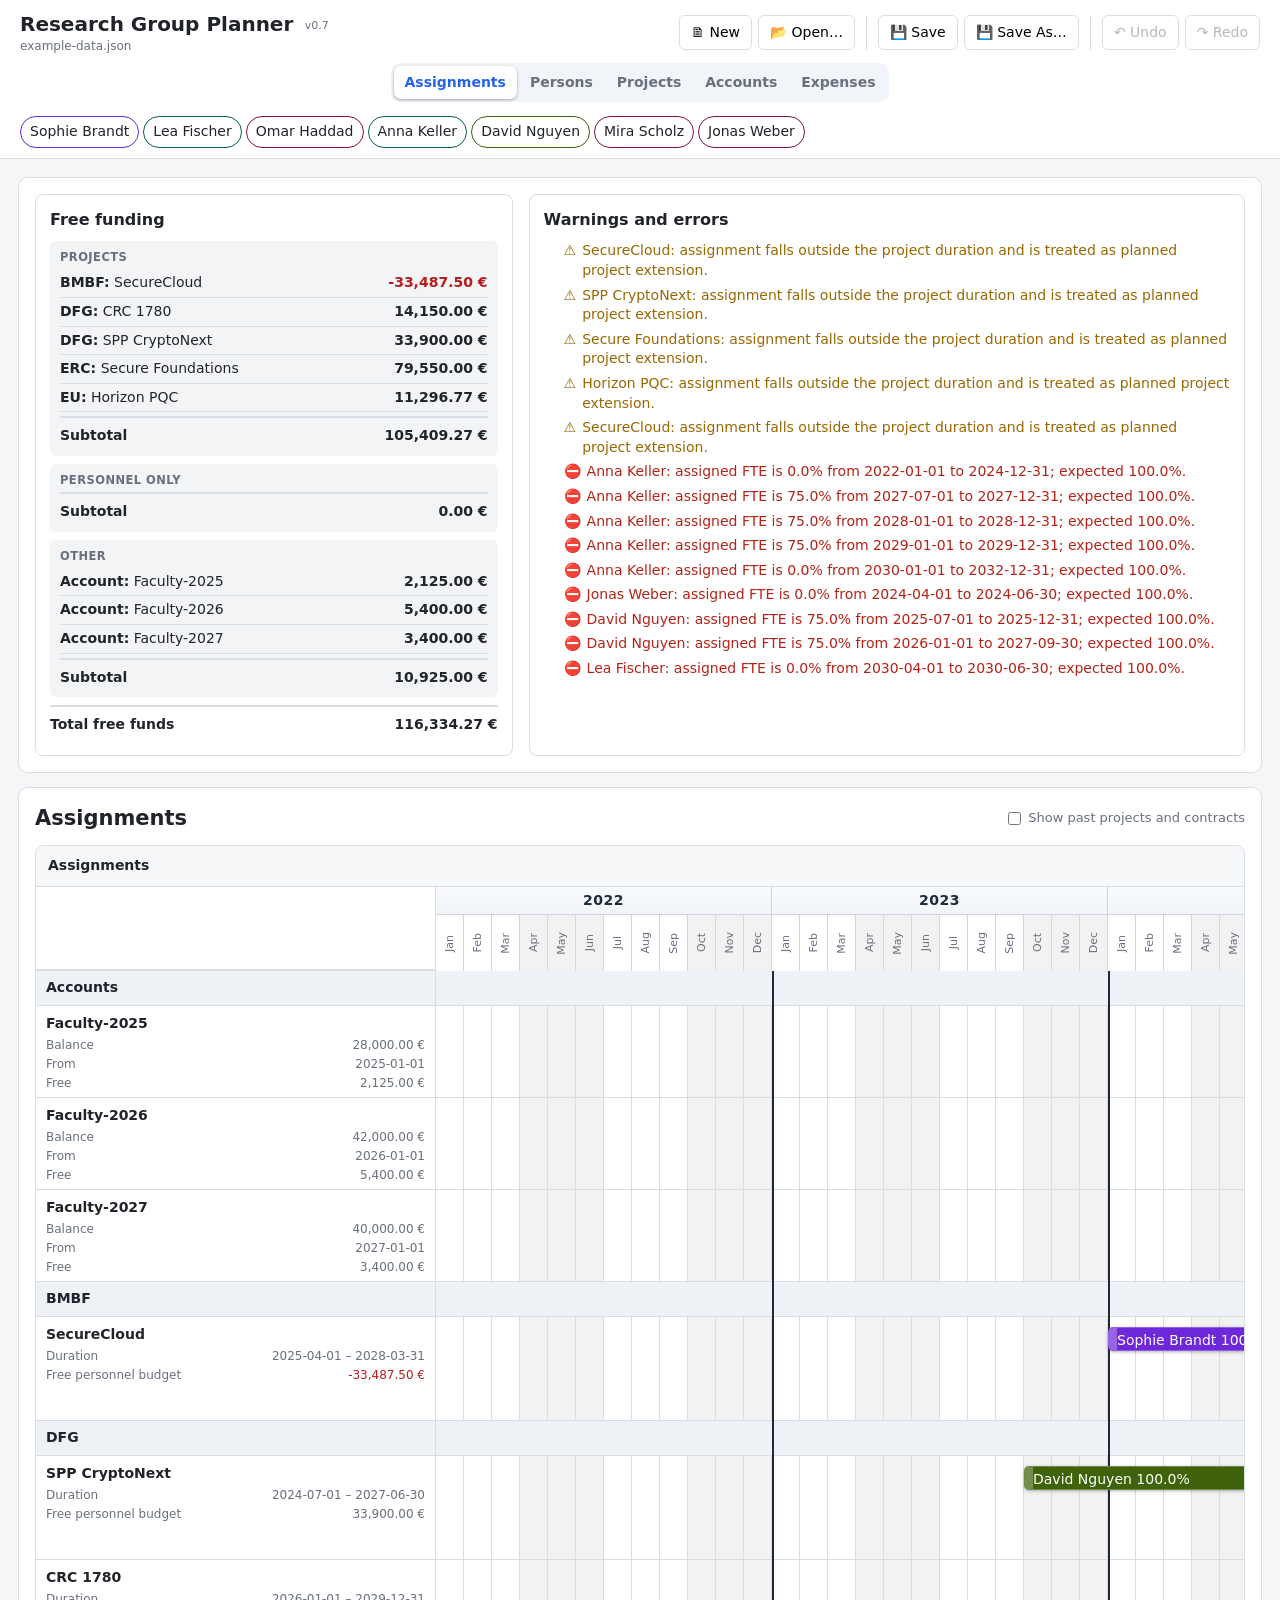
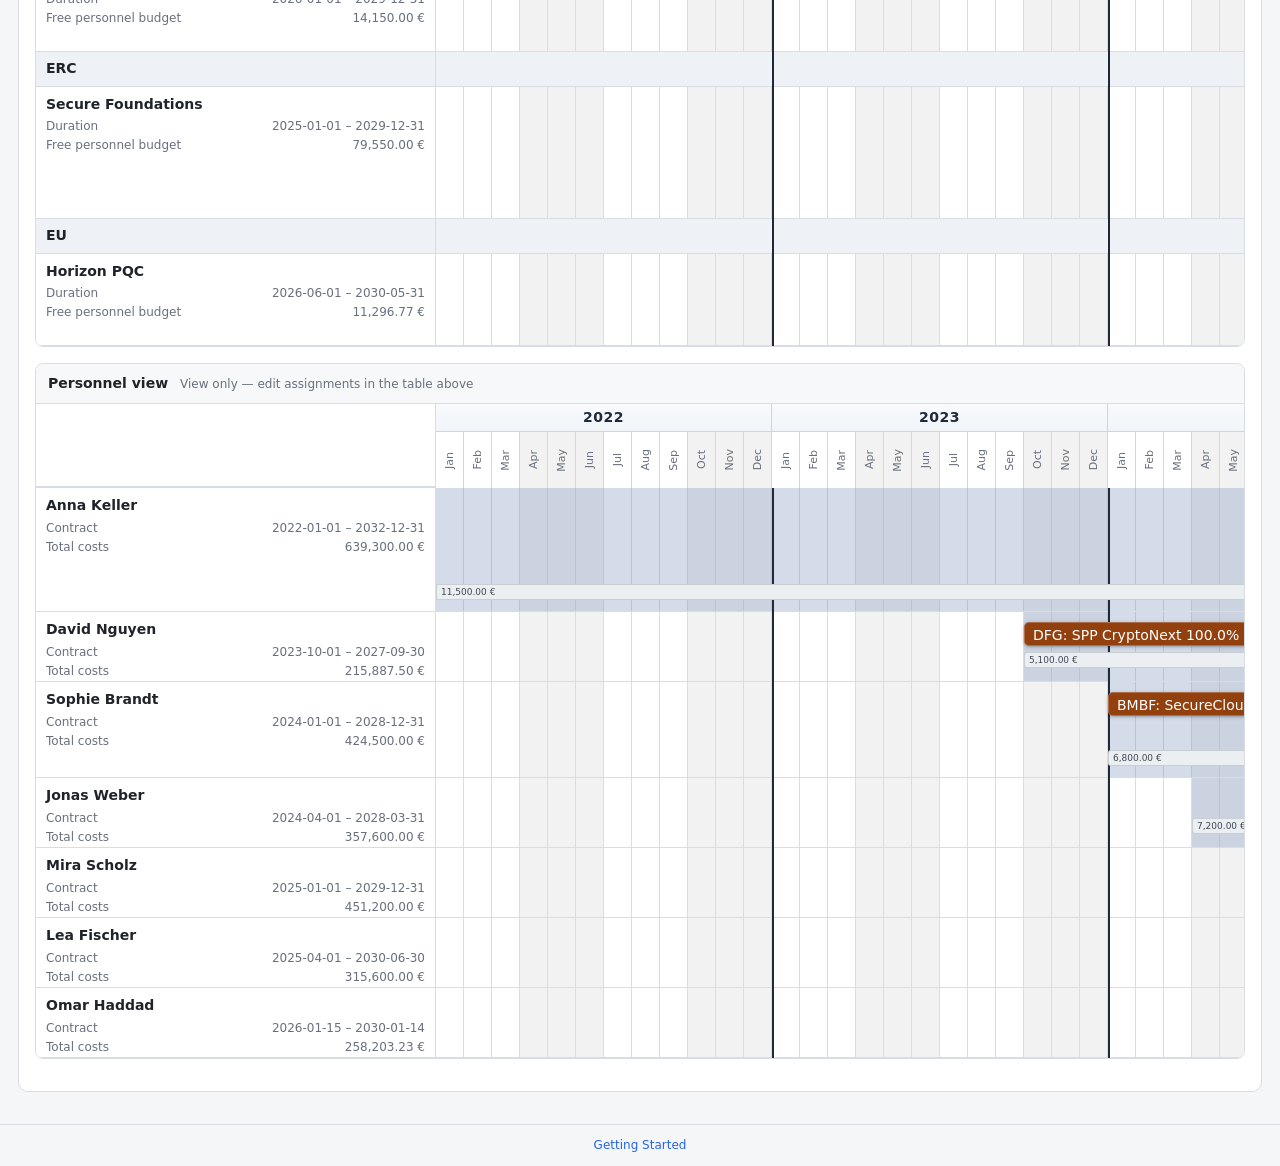
<file: index.html>
<!doctype html>
<html lang="en">
<head>
  <meta charset="utf-8">
  <meta name="viewport" content="width=device-width, initial-scale=1">
  <title>Research Group Planner</title>
  <link rel="stylesheet" href="style.css?v=0.7">
</head>
<body>
  <header class="topbar">
    <div class="header-brand">
      <h1>Research Group Planner <span class="version">v0.7</span></h1>
      <div id="fileStatus" class="muted">Unsaved project</div>
    </div>

    <nav class="header-tabs" aria-label="Views">
      <button data-tab="timeline" class="active">Assignments</button>
      <button data-tab="persons">Persons</button>
      <button data-tab="projects">Projects</button>
      <button data-tab="accounts">Accounts</button>
      <button data-tab="expenses">Expenses</button>
      </nav>

    <button id="mobileMenuBtn" class="mobile-menu-btn" aria-label="File menu" aria-haspopup="true">⋯</button>
    <nav class="toolbar" aria-label="File actions" id="fileToolbar">
      <div class="toolbar-group">
        <button id="newBtn">🗎 New</button>
        <button id="openBtn">📂 Open…</button>
      </div>
      <div class="toolbar-divider"></div>
      <div class="toolbar-group">
        <button id="saveBtn">💾 Save</button>
        <button id="saveAsBtn">💾 Save As…</button>
      </div>
      <div class="toolbar-divider"></div>
      <div class="toolbar-group">
        <button id="undoBtn">↶ Undo</button>
        <button id="redoBtn">↷ Redo</button>
      </div>
    </nav>

    <div id="person-palette" class="person-palette" hidden></div>
  </header>

  <main>
    <section id="dashboard" class="panel dashboard"></section>

    <section id="tab-persons" class="tab panel"></section>
    <section id="tab-projects" class="tab panel"></section>
    <section id="tab-accounts" class="tab panel"></section>
<section id="tab-expenses" class="tab panel"></section>
    <section id="tab-timeline" class="tab panel active"></section>
</main>

  <script src="app.js?v=0.7"></script>
  <footer class="site-footer">
    <a href="GETTING_STARTED.html" target="_blank" rel="noopener">Getting Started</a>
  </footer>
</body>
</html>
</file>
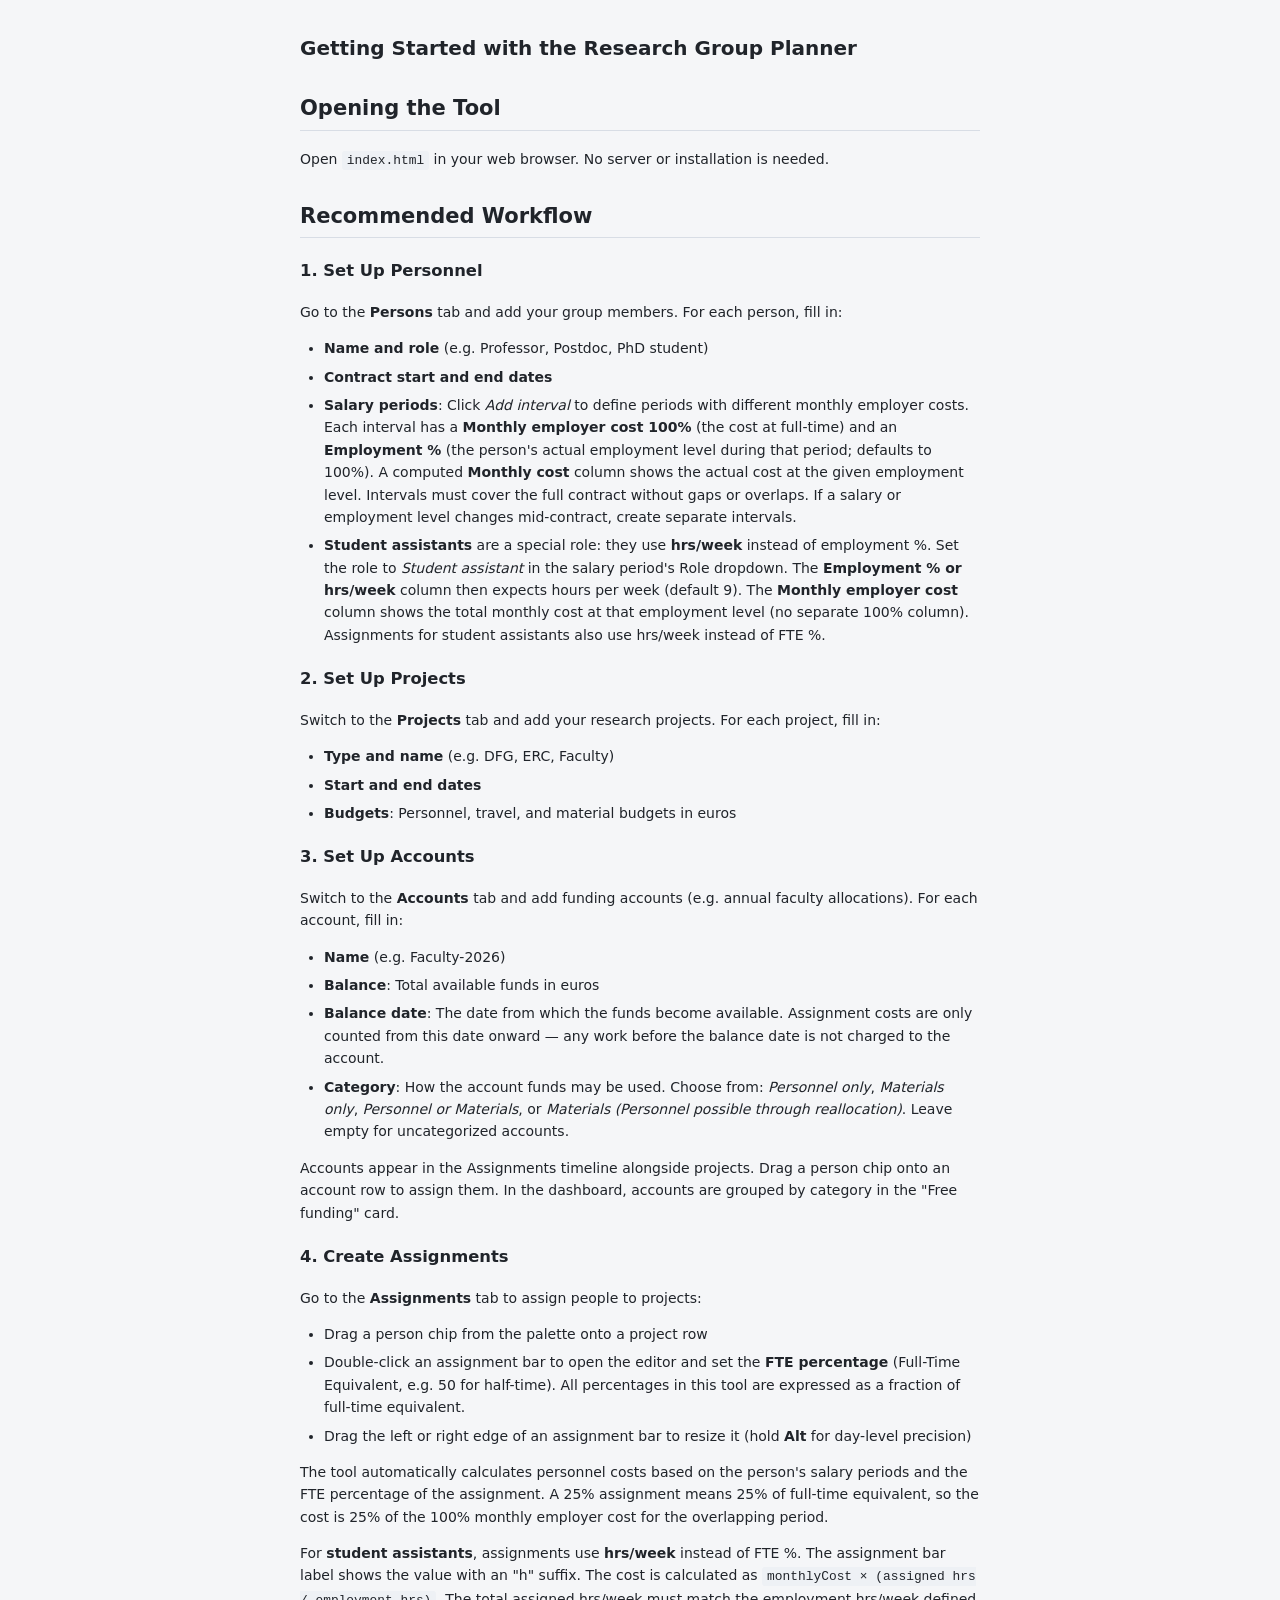
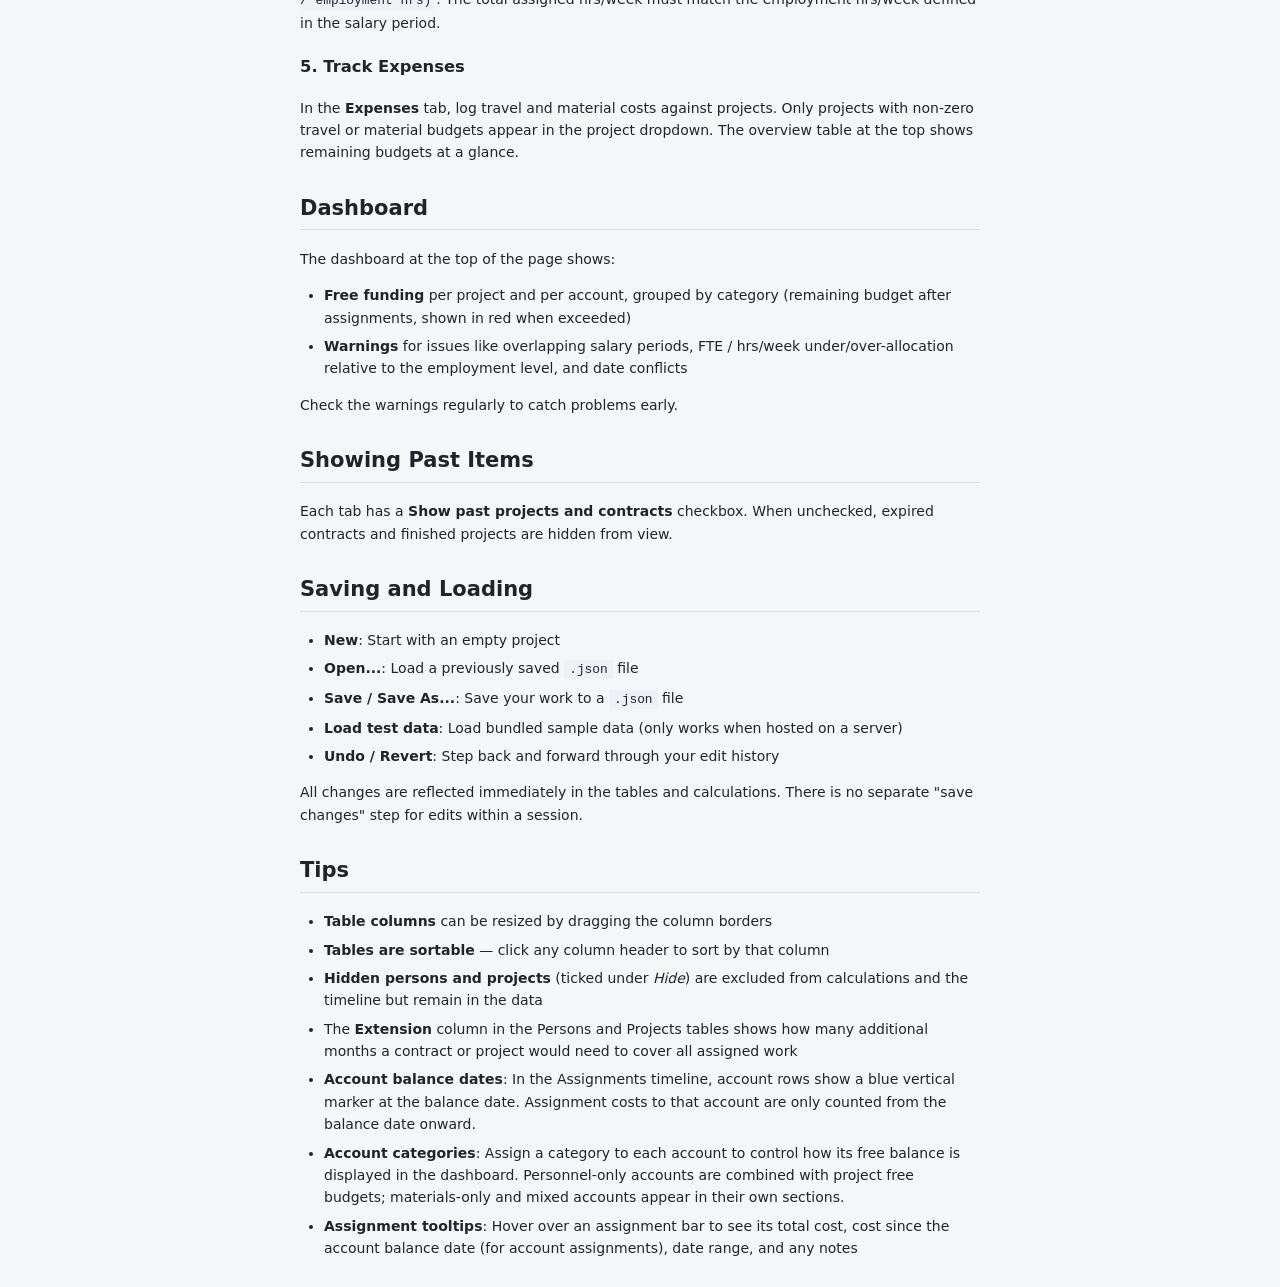
<file: GETTING_STARTED.html>
<!doctype html>
<html lang="en">
<head>
  <meta charset="utf-8">
  <meta name="viewport" content="width=device-width, initial-scale=1">
  <title>Getting Started – Research Group Planner</title>
  <link rel="stylesheet" href="style.css?v=0.1">
  <style>
    .manual { max-width: 720px; margin: 32px auto; padding: 0 20px; line-height: 1.6; }
    .manual h1 { margin-top: 0; }
    .manual h2 { margin-top: 28px; border-bottom: 1px solid var(--line); padding-bottom: 4px; }
    .manual h3 { margin-top: 20px; }
    .manual ul { padding-left: 24px; }
    .manual li { margin-bottom: 6px; }
    .manual code { background: #eef1f5; padding: 2px 5px; border-radius: 3px; font-size: 92%; }

  </style>
</head>
<body>
  <div class="manual">
    <h1>Getting Started with the Research Group Planner</h1>

    <h2>Opening the Tool</h2>
    <p>Open <code>index.html</code> in your web browser. No server or installation is needed.</p>

    <h2>Recommended Workflow</h2>

    <h3>1. Set Up Personnel</h3>
    <p>Go to the <strong>Persons</strong> tab and add your group members. For each person, fill in:</p>
    <ul>
      <li><strong>Name and role</strong> (e.g. Professor, Postdoc, PhD student)</li>
      <li><strong>Contract start and end dates</strong></li>
      <li><strong>Salary periods</strong>: Click <em>Add interval</em> to define periods with different monthly employer costs. Each interval has a <strong>Monthly employer cost 100%</strong> (the cost at full-time) and an <strong>Employment %</strong> (the person's actual employment level during that period; defaults to 100%). A computed <strong>Monthly cost</strong> column shows the actual cost at the given employment level. Intervals must cover the full contract without gaps or overlaps. If a salary or employment level changes mid-contract, create separate intervals.</li>
      <li><strong>Student assistants</strong> are a special role: they use <strong>hrs/week</strong> instead of employment %. Set the role to <em>Student assistant</em> in the salary period's Role dropdown. The <strong>Employment % or hrs/week</strong> column then expects hours per week (default 9). The <strong>Monthly employer cost</strong> column shows the total monthly cost at that employment level (no separate 100% column). Assignments for student assistants also use hrs/week instead of FTE %.</li>
    </ul>

    <h3>2. Set Up Projects</h3>
    <p>Switch to the <strong>Projects</strong> tab and add your research projects. For each project, fill in:</p>
    <ul>
      <li><strong>Type and name</strong> (e.g. DFG, ERC, Faculty)</li>
      <li><strong>Start and end dates</strong></li>
      <li><strong>Budgets</strong>: Personnel, travel, and material budgets in euros</li>
    </ul>

    <h3>3. Set Up Accounts</h3>
    <p>Switch to the <strong>Accounts</strong> tab and add funding accounts (e.g. annual faculty allocations). For each account, fill in:</p>
    <ul>
      <li><strong>Name</strong> (e.g. Faculty-2026)</li>
      <li><strong>Balance</strong>: Total available funds in euros</li>
      <li><strong>Balance date</strong>: The date from which the funds become available. Assignment costs are only counted from this date onward — any work before the balance date is not charged to the account.</li>
      <li><strong>Category</strong>: How the account funds may be used. Choose from: <em>Personnel only</em>, <em>Materials only</em>, <em>Personnel or Materials</em>, or <em>Materials (Personnel possible through reallocation)</em>. Leave empty for uncategorized accounts.</li>
    </ul>
    <p>Accounts appear in the Assignments timeline alongside projects. Drag a person chip onto an account row to assign them. In the dashboard, accounts are grouped by category in the "Free funding" card.</p>

    <h3>4. Create Assignments</h3>
    <p>Go to the <strong>Assignments</strong> tab to assign people to projects:</p>
    <ul>
      <li>Drag a person chip from the palette onto a project row</li>
      <li>Double-click an assignment bar to open the editor and set the <strong>FTE percentage</strong> (Full-Time Equivalent, e.g. 50 for half-time). All percentages in this tool are expressed as a fraction of full-time equivalent.</li>
      <li>Drag the left or right edge of an assignment bar to resize it (hold <strong>Alt</strong> for day-level precision)</li>
    </ul>
    <p>The tool automatically calculates personnel costs based on the person's salary periods and the FTE percentage of the assignment. A 25% assignment means 25% of full-time equivalent, so the cost is 25% of the 100% monthly employer cost for the overlapping period.</p>
    <p>For <strong>student assistants</strong>, assignments use <strong>hrs/week</strong> instead of FTE %. The assignment bar label shows the value with an "h" suffix. The cost is calculated as <code>monthlyCost × (assigned hrs / employment hrs)</code>. The total assigned hrs/week must match the employment hrs/week defined in the salary period.</p>

    <h3>5. Track Expenses</h3>
    <p>In the <strong>Expenses</strong> tab, log travel and material costs against projects. Only projects with non-zero travel or material budgets appear in the project dropdown. The overview table at the top shows remaining budgets at a glance.</p>

    <h2>Dashboard</h2>
    <p>The dashboard at the top of the page shows:</p>
    <ul>
      <li><strong>Free funding</strong> per project and per account, grouped by category (remaining budget after assignments, shown in red when exceeded)</li>
      <li><strong>Warnings</strong> for issues like overlapping salary periods, FTE / hrs/week under/over-allocation relative to the employment level, and date conflicts</li>
    </ul>
    <p>Check the warnings regularly to catch problems early.</p>

    <h2>Showing Past Items</h2>
    <p>Each tab has a <strong>Show past projects and contracts</strong> checkbox. When unchecked, expired contracts and finished projects are hidden from view.</p>

    <h2>Saving and Loading</h2>
    <ul>
      <li><strong>New</strong>: Start with an empty project</li>
      <li><strong>Open...</strong>: Load a previously saved <code>.json</code> file</li>
      <li><strong>Save / Save As...</strong>: Save your work to a <code>.json</code> file</li>
      <li><strong>Load test data</strong>: Load bundled sample data (only works when hosted on a server)</li>
      <li><strong>Undo / Revert</strong>: Step back and forward through your edit history</li>
    </ul>
    <p>All changes are reflected immediately in the tables and calculations. There is no separate "save changes" step for edits within a session.</p>

    <h2>Tips</h2>
    <ul>
      <li><strong>Table columns</strong> can be resized by dragging the column borders</li>
      <li><strong>Tables are sortable</strong> — click any column header to sort by that column</li>
      <li><strong>Hidden persons and projects</strong> (ticked under <em>Hide</em>) are excluded from calculations and the timeline but remain in the data</li>
      <li>The <strong>Extension</strong> column in the Persons and Projects tables shows how many additional months a contract or project would need to cover all assigned work</li>
      <li><strong>Account balance dates</strong>: In the Assignments timeline, account rows show a blue vertical marker at the balance date. Assignment costs to that account are only counted from the balance date onward.</li>
      <li><strong>Account categories</strong>: Assign a category to each account to control how its free balance is displayed in the dashboard. Personnel-only accounts are combined with project free budgets; materials-only and mixed accounts appear in their own sections.</li>
      <li><strong>Assignment tooltips</strong>: Hover over an assignment bar to see its total cost, cost since the account balance date (for account assignments), date range, and any notes</li>
    </ul>

  </div>
</body>
</html>
</file>
<file: style.css>
:root {
  --bg: #f5f6f8;
  --panel: #ffffff;
  --line: #d8dde5;
  --text: #20242a;
  --muted: #68707d;
  --accent: #2563eb;
  --danger: #b42318;
  --warning: #9a6700;
  --hover-bg: #f1f4f8;
  --row-hover: #edf2fb;
  --row-computed-hover: #e4ebf5;
  --input-bg: #fff;
  --input-hover-bg: #fafbfc;
  --input-hover-border: #d0d5dd;
  --input-focus-border: #5c8df6;
  --input-focus-ring: rgba(91, 131, 246, .16);
  --header-bg: #fff;
  --tab-bar-bg: #f1f4f8;
  --tab-active-bg: #fff;
  --sticky-shadow: #fff;
  --modal-backdrop: rgba(15, 23, 42, .48);
  --modal-shadow: rgba(15, 23, 42, .35);
  --modal-border: rgba(148, 163, 184, .55);
  --grid-line: #d8dce3;
  --today-line: rgba(210, 45, 45, .8);
  --year-band-text: #1e293b;
  --year-band-border: #cfd5dc;
  --year-band-bg: linear-gradient(#f8fafc 0%, #f1f5f9 100%);
  --month-border: #d2d7df;
  --group-label-bg: #eef2f7;
  --warning-bg: #fff3cd;
  --warning-text: #856404;
  --warning-border: #ffc107;
  --drop-hover-bg: #edf5ff;
  --drop-hover-outline: #60a5fa;
  --badge-student-bg: #f472b6;
  --badge-student-text: #fff;
  --planning-bg: #fefce8;
  --planning-text: #713f12;
  --planning-border: #facc15;
  --negative-text: #b91c1c;
  --ok-text: #16794b;
  --label-width: 400px;
  --month-width: 28px;
  --expense-today-line: rgba(210, 45, 45, .7);
  --shade-0: #eceff2;
  --shade-1: #dfe3e7;
  --shade-2: #f3f4f6;
  --band-text: #3f4650;
  --band-border: rgba(80, 87, 96, .22);
  --detail-row-bg: #fafbfc;
  --period-toggle: #2563eb;
  --info-color: #2563eb;
  --info-badge-bg: #2563eb;
  --info-badge-text: #fff;
  --balance-marker: #2563eb;
  --balance-tooltip-bg: #1e293b;
  --balance-label-bg: #dbeafe;
  --balance-label-text: #1e40af;
  --version-color: #6b7280;
  --bar-shadow-light: rgba(0, 0, 0, .12);
  --bar-shadow-dark: rgba(0, 0, 0, .20);
  --bar-border: rgba(255, 255, 255, .25);
  --bar-handle: rgba(255, 255, 255, .28);
  --note-icon: rgba(255,255,255,.92);
  --tooltip-bg: rgba(20, 24, 32, 0.94);
  --tooltip-shadow: rgba(0, 0, 0, .25);
  --delete-tooltip-bg: rgba(180, 35, 24, .96);
  --zebra-overlay: rgba(0, 0, 0, .05);
  --hidden-row-bg: #f7f8fa;
  --hidden-row-text: #8a919c;
  --header-row-bg: #f7f8fa;
  --row-hover-computed: #e4ebf5;
  --contract-band-bg: rgba(80, 87, 96, .22);
  --active-period-overlay: rgba(100, 130, 180, 0.28);
  --current-month-bg: #fff4d8;
  --current-month-text: #4b3b00;
  --current-month-overlay: rgba(234, 200, 91, 0.35);
  --month-band-stripe: rgba(255, 193, 7, .08);
  --expense-bar-bg: #f1f5f9;
  --expense-bar-border: #d8dde5;
  --expense-item-border: #eef1f4;
  --expense-highlight-bg: #dbeafe;
  --expense-month-text: #68707d;
  --planning-badge-bg: #facc15;
  --planning-badge-text: #3f3f46;
  --assignment-planning-bg: #fefce8;
  --assignment-planning-text: #713f12;
  --assignment-planning-border: #facc15;
  --drag-active-row-bg: #dbeafe;
  --drag-active-row-outline: #60a5fa;
  --expense-marker-ring: rgba(0, 0, 0, .12);
  --stripe-light: rgba(255, 255, 255, .12);
  --stripe-heavy: rgba(255, 255, 255, .40);
  --planned-stripe-1: rgba(255,255,255,.12);
  --planned-stripe-2: rgba(255,255,255,.40);
  --planned-stripe-3: rgba(255,255,255,.72);
  --planned-project-stripe-1: rgba(255, 255, 255, .08);
  --planned-project-stripe-2: rgba(20,20,20,.28);
  --planned-project-stripe-3: rgba(20, 20, 20, .35);
  --today-month-stripe: rgba(255, 193, 7, .08);
}

* {
  box-sizing: border-box;
}

body {
  margin: 0;
  font: 14px/1.4 system-ui, -apple-system, Segoe UI, sans-serif;
  color: var(--text);
  background: var(--bg);
}

button,
input,
select,
textarea {
  font: inherit;
}

button {
  border: 1px solid var(--line);
  background: var(--panel);
  border-radius: 6px;
  padding: 7px 11px;
  cursor: pointer;
  transition: background-color .12s ease, color .12s ease, border-color .12s ease, box-shadow .12s ease;
}

button:hover {
  background: var(--hover-bg);
}

button.primary {
  background: var(--accent);
  color: white;
  border-color: var(--accent);
}

button.danger {
  color: var(--danger);
}

.topbar {
  position: sticky;
  top: 0;
  z-index: 20;
  display: grid;
  grid-template-columns: minmax(220px, 1fr) auto;
  grid-template-rows: auto auto;
  align-items: center;
  gap: 8px 18px;
  padding: 10px 20px;
  background: var(--header-bg);
  border-bottom: 1px solid var(--line);
}

.header-brand {
  justify-self: start;
  min-width: 0;
  grid-column: 1;
  grid-row: 1;
}

.header-tabs {
  grid-column: 1 / -1;
  grid-row: 2;
  justify-self: center;
  display: flex;
  align-items: center;
  gap: 2px;
  padding: 3px;
  border-radius: 9px;
  background: var(--tab-bar-bg);
}

.header-tabs button {
  border: 0;
  background: transparent;
  border-radius: 7px;
  padding: 7px 11px;
  color: var(--muted);
  font-weight: 600;
}

.header-tabs button:hover {
  background: var(--hover-bg);
  color: var(--text);
}

.header-tabs button.active {
  background: var(--tab-active-bg);
  color: var(--accent);
  box-shadow: 0 1px 3px var(--modal-shadow);
}


h1 {
  margin: 0;
  font-size: 20px;
}

.toolbar-group {
  display: flex;
  gap: 6px;
}

.toolbar-divider {
  width: 1px;
  align-self: stretch;
  background: var(--line);
  margin: 0 4px;
}

.empty-state {
  display: flex;
  flex-direction: column;
  align-items: center;
  gap: 6px;
  padding: 24px 12px;
  color: var(--muted);
  text-align: center;
}

.empty-state-cell {
  padding: 0 !important;
}

.empty-state-icon {
  font-size: 22px;
  opacity: 0.7;
}

.toolbar {
  justify-self: end;
  grid-column: 2;
  grid-row: 1;
  display: flex;
  gap: 7px;
  flex-wrap: wrap;
  justify-content: flex-end;
}

.muted {
  color: var(--muted);
  font-size: 12px;
}

main {
  padding: 18px;
}

.panel {
  background: var(--panel);
  border: 1px solid var(--line);
  border-radius: 10px;
  padding: 16px;
  margin-bottom: 14px;
}


.tab {
  display: none;
}

.tab.active {
  display: block;
  animation: fadeIn .15s ease;
}

@keyframes fadeIn {
  from { opacity: 0; transform: translateY(4px); }
  to { opacity: 1; transform: translateY(0); }
}

.section-head {
  display: flex;
  align-items: center;
  justify-content: space-between;
  gap: 12px;
  margin-bottom: 12px;
}

.section-head h2,
.section-head h3 {
  margin: 0;
}

.table-wrap {
  overflow: auto;
  border: 1px solid var(--line);
  border-radius: 8px;
  touch-action: pan-y;
}

.table-wrap.panning {
  cursor: grabbing !important;
  user-select: none;
}

table {
  width: 100%;
  border-collapse: collapse;
  min-width: 980px;
}

th,
td {
  border-bottom: 1px solid var(--line);
  border-right: 1px solid var(--line);
  padding: 6px;
  vertical-align: middle;
  transition: background-color .12s ease;
}

th:last-child,
td:last-child {
  border-right: 0;
}

th {
  position: sticky;
  top: 0;
  z-index: 2;
  background: var(--header-row-bg);
  text-align: left;
  white-space: nowrap;
}

th.sticky-col {
  left: 0;
  z-index: 3;
  box-shadow: 1px 0 0 var(--line);
}

td.sticky-col {
  position: sticky;
  left: 0;
  z-index: 1;
  background: var(--panel);
  box-shadow: 1px 0 0 var(--line);
}

.table-wrap tbody tr:hover td {
  background: var(--row-hover);
}

.table-wrap tbody tr:hover td.computed {
  background: var(--row-computed-hover);
}

.table-wrap tbody tr.hidden-row:hover td {
  background: var(--row-hover);
}

th.sortable {
  cursor: pointer;
  user-select: none;
}

th.sortable::after {
  content: " ↕";
  color: var(--muted);
}

th.sortable.asc::after {
  content: " ↑";
  color: var(--accent);
}

th.sortable.desc::after {
  content: " ↓";
  color: var(--accent);
}

td input,
td select,
td textarea {
  width: 100%;
  min-width: 100px;
  border: 1px solid transparent;
  border-bottom: 1px solid transparent;
  border-radius: 4px;
  padding: 6px;
  background: transparent;
  transition: border-color .15s ease, background-color .15s ease, box-shadow .15s ease;
}

td input:hover,
td select:hover,
td textarea:hover {
  border-color: var(--input-hover-border);
  background: var(--input-hover-bg);
}

td input:focus,
td select:focus,
td textarea:focus {
  outline: 2px solid var(--input-focus-ring);
  border-color: var(--input-focus-border);
  background: var(--input-bg);
}

td textarea {
  resize: vertical;
  min-height: 34px;
}

.money {
  text-align: right;
  font-variant-numeric: tabular-nums;
}

.money-input {
  text-align: right;
  font-variant-numeric: tabular-nums;
}

.money-field {
  display: inline-flex;
  align-items: center;
  gap: 2px;
}

.money-field::after {
  content: '€';
  font: inherit;
  flex-shrink: 0;
}

.computed {
  white-space: nowrap;
}

.dashboard-grid {
  display: grid;
  grid-template-columns: minmax(260px, .8fr) minmax(320px, 1.2fr);
  gap: 16px;
}

.dashboard-card {
  border: 1px solid var(--line);
  border-radius: 8px;
  padding: 14px;
  min-width: 0;
}

.dashboard-card h2 {
  margin: 0 0 10px;
  font-size: 16px;
}

.budget-line {
  display: flex;
  justify-content: space-between;
  gap: 16px;
  padding: 6px 0;
  border-bottom: 1px solid var(--line);
}

.budget-line:last-child {
  border-bottom: 0;
}

.warning-list {
  margin: 0;
  padding-left: 20px;
}

.warning-list li {
  margin: 5px 0;
  display: flex;
  align-items: flex-start;
  gap: 6px;
}

.warning-icon {
  flex-shrink: 0;
  line-height: 1.4;
}

.error {
  color: var(--danger);
}

.warning {
  color: var(--warning);
}

.info {
  color: var(--info-color);
}

.info-abbr {
  display: inline-flex;
  align-items: center;
  justify-content: center;
  width: 16px;
  height: 16px;
  border-radius: 50%;
  background: var(--info-badge-bg);
  color: var(--info-badge-text);
  font-size: 11px;
  font-weight: 700;
  font-style: normal;
  text-decoration: none;
  cursor: help;
  vertical-align: middle;
  line-height: 1;
}

.ok {
  color: var(--ok-text);
}

.person-palette[hidden] {
  display: none !important;
}

.person-palette {
  grid-column: 1 / -1;
  display: flex;
  gap: 4px;
  flex-wrap: wrap;
  align-content: flex-start;
  padding: 6px 0 0;
  background: var(--panel);
}

.person-chip {
  padding: 5px 9px;
  border: 1px solid var(--line);
  border-radius: 999px;
  background: var(--panel);
  cursor: grab;
}

.timeline-shell {
  border: 1px solid var(--line);
  border-radius: 8px;
  overflow: clip;
  margin-bottom: 16px;
}

.timeline-title {
  padding: 10px 12px;
  font-weight: 700;
  background: var(--header-row-bg);
  border-bottom: 1px solid var(--line);
  display: flex;
  align-items: baseline;
  gap: 12px;
}

.timeline-note {
  font-size: 12px;
  font-weight: 400;
  color: var(--muted);
}

.timeline-body {
  display: grid;
  grid-template-columns: var(--label-width) minmax(0, 1fr);
}

.timeline-content {
  min-width: 0;
}

.timeline-labels {
  background: var(--panel);
  border-right: 1px solid var(--line);
  position: relative;
}

.timeline-label-resize-handle {
  position: absolute;
  top: 0;
  right: -4px;
  width: 8px;
  height: 100%;
  cursor: col-resize;
  touch-action: none;
  z-index: 5;
}

.timeline-label-resize-handle::after {
  content: "";
  position: absolute;
  top: 20%;
  bottom: 20%;
  left: 3px;
  width: 1px;
  background: transparent;
}

.timeline-labels:hover .timeline-label-resize-handle::after,
.timeline-label-resize-handle:hover::after {
  background: var(--muted);
}

.timeline-scroll {
  overflow-x: auto;
  overflow-y: hidden;
  cursor: grab;
  touch-action: pan-y;
}

.timeline-scroll.panning {
  cursor: grabbing;
  user-select: none;
}

.timeline-canvas {
  position: relative;
  min-width: 100%;
}

.timeline-row-grid,
.timeline-year-row,
.timeline-month-row {
  display: grid;
  grid-auto-flow: column;
  grid-auto-columns: var(--month-width);
}

.timeline-header {
  height: 84px;
  border-bottom: 2px solid var(--line);
  background: var(--panel);
  will-change: transform;
}

.timeline-header-viewport {
  position: sticky;
  top: var(--timeline-sticky-top, 0px);
  z-index: 12;
  height: 84px;
  overflow: hidden;
  background: var(--panel);
}

.timeline-year-row {
  height: 28px;
  border-bottom: 1px solid var(--year-band-border);
}

.year-band {
  display: flex;
  align-items: center;
  justify-content: center;
  font-weight: 700;
  color: var(--year-band-text);
  border-right: 1px solid var(--year-band-border);
  letter-spacing: .04em;
  background: var(--year-band-bg);
}

.timeline-month-row {
  height: 56px;
  background: var(--panel);
}

.month-cell {
  display: flex;
  justify-content: center;
  align-items: center;
  border-right: 1px solid var(--month-border);
  font-size: 11px;
  color: var(--muted);
  overflow: hidden;
}

.month-cell.q2,
.month-cell.q4 {
  background: var(--zebra-overlay);
}

.month-cell span {
  writing-mode: vertical-rl;
  transform: rotate(180deg);
  line-height: 1;
  white-space: nowrap;
}

.month-cell.current-month {
  background: var(--current-month-bg);
  color: var(--current-month-text);
  font-weight: 700;
}

.timeline-label-spacer {
  position: sticky;
  top: var(--timeline-sticky-top, 0px);
  z-index: 12;
  height: 84px;
  border-bottom: 2px solid var(--line);
  background: var(--panel);
}

.group-label {
  height: 35px;
  padding: 0 10px;
  display: flex;
  align-items: center;
  font-weight: 700;
  background: var(--group-label-bg);
  border-bottom: 1px solid var(--line);
  overflow: hidden;
}

.group-grid {
  height: 35px;
  border-bottom: 1px solid var(--line);
  background: var(--group-label-bg);
}

.timeline-label-row {
  padding: 8px 10px;
  border-bottom: 1px solid var(--line);
  overflow: hidden;
}

.timeline-label-row strong {
  display: block;
  margin-bottom: 4px;
}

.timeline-label-row .meta {
  display: grid;
  grid-template-columns: auto 1fr;
  gap: 2px 8px;
  font-size: 12px;
  color: var(--muted);
}

.timeline-label-row .meta span:nth-child(even) {
  text-align: right;
  font-variant-numeric: tabular-nums;
  overflow-wrap: anywhere;
}

.timeline-row {
  position: relative;
  border-bottom: 1px solid var(--line);
  background: var(--panel);
}

.timeline-row-grid {
  position: absolute;
  inset: 0;
  z-index: 0;
}

.current-month-band {
  position: absolute;
  top: 0;
  bottom: 0;
  background: var(--current-month-overlay);
  pointer-events: none;
  z-index: 1;
}

.today-line {
  position: absolute;
  top: 0;
  bottom: 0;
  width: 2px;
  background: var(--today-line);
  pointer-events: none;
  z-index: 5;
}

.timeline-row-grid>div {
  border-right: 1px solid var(--grid-line);
}

.timeline-row-grid > div.q2,
.timeline-row-grid > div.q4 {
  background: var(--zebra-overlay);
}

.year-separator-line {
  position: absolute;
  top: 0;
  bottom: 0;
  width: 2px;
  background: var(--year-band-text);
  z-index: 2;
  pointer-events: none;
}



.assignment-bar {
  position: absolute;
  z-index: 4;
  height: 24px;
  border-radius: 5px;
  color: white;
  padding: 3px 20px 3px 8px;
  overflow: hidden;
  white-space: nowrap;
  text-overflow: ellipsis;
  cursor: grab;
  user-select: none;
  box-shadow: 0 1px 4px var(--bar-shadow-dark), 0 1px 2px var(--bar-shadow-light);
  border: 1px solid var(--bar-border);
}

.assignment-bar.planned {
  background-image: repeating-linear-gradient(
    135deg,
    var(--planned-stripe-1) 0,
    var(--planned-stripe-1) 4px,
    var(--planned-stripe-2) 4px,
    var(--planned-stripe-2) 8px
  ) !important;
}

.assignment-bar.dragging {
  opacity: .72;
  cursor: grabbing;
}

.assignment-student-badge {
  position:absolute; z-index:7; top:2px; right:4px; height:14px; padding:0 4px;
  border-radius:7px; background:var(--badge-student-bg); color:var(--badge-student-text); font-size:8px; font-weight:800;
  line-height:14px; text-align:center; box-shadow:0 1px 2px var(--bar-shadow-light); pointer-events:none;
}

.assignment-handle {
  position: absolute;
  top: 0;
  bottom: 0;
  width: 8px;
  cursor: ew-resize;
  background: var(--bar-handle);
}

.assignment-handle.left {
  left: 0;
}

.assignment-handle.right {
  right: 0;
}


.drop-hover {
  background: var(--drop-hover-bg) !important;
}


.help {
  font-size: 12px;
  color: var(--muted);
}

@media (max-width: 850px) {
  .dashboard-grid {
    grid-template-columns: 1fr;
  }

  :root {
    --label-width: 340px;
    --month-width: 28px;
  }
}

.section-actions {
  display: flex;
  align-items: center;
  gap: 12px;
  flex-wrap: wrap;
}

.past-toggle {
  display: inline-flex;
  align-items: center;
  gap: 7px;
  color: var(--muted);
  font-size: 13px;
  user-select: none;
}

.past-toggle input {
  width: auto;
  margin: 0;
}

.expense-summary-table tbody tr[data-overview-project] {
  cursor: pointer;
}

.expense-summary-table tbody tr[data-overview-project]:hover {
  background: var(--row-hover);
}

.expense-overview {
  margin: 0 0 18px;
}

.expense-overview h3 {
  margin: 0 0 8px;
}

.expense-summary-table {
  min-width: 760px;
}

.expense-summary-table thead tr:first-child th {
  text-align: center;
}

.expense-summary-table thead tr:first-child th:first-child {
  text-align: left;
}

.expense-summary-table td:first-child {
  font-weight: 600;
}

.contract-period-summary {
  white-space: nowrap;
  min-width: 190px;
}

.contract-period-summary button {
  margin-left: 8px;
}

.contract-period-toggle {
  cursor: pointer;
  font-size: inherit;
  margin-right: 4px;
  color: var(--accent, #2563eb);
  text-decoration: underline dotted;
  text-underline-offset: 2px;
  user-select: none;
}

.contract-period-detail-row.folded {
  display: none;
}

.contract-period-detail-row>td {
  padding: 8px 12px 14px 34px;
  background: var(--detail-row-bg);
}

.contract-period-editor {
  border: 1px solid var(--line);
  border-radius: 7px;
  overflow: auto;
}

.contract-period-editor table {
  min-width: 100%;
}

.contract-period-editor th {
  position: static;
}

.contract-period-empty {
  color: var(--muted);
  font-size: 12px;
  padding: 5px 0;
}

.contract-period-gap-warning {
  background: var(--warning-bg);
  color: var(--warning-text);
  border: 1px solid var(--warning-border);
  border-radius: 4px;
  padding: 6px 10px;
  margin-bottom: 6px;
  font-size: 13px;
}


.drag-date-tooltip {
  position: fixed;
  z-index: 10000;
  pointer-events: none;
  padding: 6px 9px;
  border-radius: 6px;
  background: var(--tooltip-bg);
  color: #fff;
  font-size: 12px;
  font-variant-numeric: tabular-nums;
  box-shadow: 0 3px 12px var(--tooltip-shadow);
  white-space: nowrap;
}

.center {
  text-align: center;
}

.center input[type="checkbox"] {
  width: 18px;
  height: 18px;
  cursor: pointer;
}

/* Hidden entries remain editable, but are visually de-emphasized. */
.hidden-row,
.hidden-row input,
.hidden-row select,
.hidden-row textarea,
.hidden-row .computed,
.hidden-row button {
  color: var(--hidden-row-text);
}

.hidden-row {
  background: var(--hidden-row-bg);
}

.hidden-row input:focus,
.hidden-row select:focus,
.hidden-row textarea:focus {
  color: var(--text);
}

.assignment-drag-active .timeline-row {
  transition: background-color .08s ease;
}

.assignment-drag-active .timeline-row.drop-hover {
  background: var(--drag-active-row-bg) !important;
  outline: 2px solid var(--drag-active-row-outline);
  outline-offset: -2px;
}

.active-period-band {
  position: absolute;
  top: 0;
  bottom: 0;
  background: var(--active-period-overlay);
  pointer-events: none;
  z-index: 1;
}

.current-month-active-band {
  position: absolute;
  top: 0;
  bottom: 0;
  background: var(--current-month-overlay);
  pointer-events: none;
  z-index: 1;
}

.timeline-label-row,
.timeline-row {
  transition: height 120ms ease;
}

.assignment-bar {
  min-width: 8px;
}


@media (max-width: 1180px) {
  .topbar {
    grid-template-columns: 1fr auto;
  }

  .header-tabs {
    grid-column: 1 / -1;
    grid-row: 2;
    justify-self: center;
  }
}

@media (max-width: 760px) {
  .topbar {
    grid-template-columns: 1fr;
  }

  .header-brand,
  .toolbar,
  .header-tabs {
    justify-self: stretch;
  }

  .toolbar,
  .header-tabs {
    justify-content: center;
  }

  .header-tabs {
    overflow-x: auto;
  }
}


.contract-period-band {
  position: absolute;
  z-index: 3;
  height: 16px;
  border: 1px solid var(--band-border);
  border-radius: 3px;
  overflow: hidden;
  white-space: nowrap;
  pointer-events: none;
}

.contract-period-band span {
  display: block;
  padding: 1px 4px;
  font-size: 9px;
  line-height: 12px;
  color: var(--band-text);
  font-variant-numeric: tabular-nums;
  text-overflow: ellipsis;
  overflow: hidden;
}

.contract-period-shade-0 {
  background: var(--shade-0);
}

.contract-period-shade-1 {
  background: var(--shade-1);
}

.contract-period-shade-2 {
  background: var(--shade-2);
}


.version{
  font-size:0.55em;
  font-weight:500;
  color:var(--version-color);
  margin-left:.4em;
  vertical-align:middle;
}


.iso-date-input {
  font-variant-numeric: tabular-nums;
  letter-spacing: .02em;
}


.compact-budget-line {
  padding: 4px 0;
}

.compact-budget-line span {
  min-width: 0;
  overflow-wrap: anywhere;
}

.account-divider {
  margin-top: 6px;
  padding-top: 6px;
  border-top: 1px solid var(--line);
  font-size: 0.9em;
  color: var(--muted);
}

.compact-budget-total {
  margin-top: 4px;
  padding-top: 8px;
  border-top: 2px solid var(--line);
  border-bottom: 0;
  font-weight: 700;
}

.funding-section {
  background: var(--shade-2);
  border-radius: 6px;
  padding: 8px 10px 4px;
  margin-bottom: 8px;
}

.funding-section-header {
  font-weight: 700;
  font-size: .82em;
  text-transform: uppercase;
  letter-spacing: .04em;
  color: var(--muted);
  margin-bottom: 4px;
}

.funding-total {
  background: none;
  margin-top: 4px;
}


.iso-date-input {
  min-width: 132px;
}


.contract-preview,
.contract-preview-planned,
.valid-drop-preview {
  position: absolute;
  top: 0;
  bottom: 0;
  pointer-events: none;
}

.contract-preview {
  z-index: 2;
  --cp-hue: 220;
  --cp-sat: 80%;
  --cp-lum: 55%;
  background: repeating-linear-gradient(
    135deg,
    hsla(var(--cp-hue), var(--cp-sat), var(--cp-lum), .08) 0,
    hsla(var(--cp-hue), var(--cp-sat), var(--cp-lum), .08) 6px,
    hsla(var(--cp-hue), var(--cp-sat), var(--cp-lum), .18) 6px,
    hsla(var(--cp-hue), var(--cp-sat), var(--cp-lum), .18) 10px
  );
  border-left: 1px dashed hsla(var(--cp-hue), var(--cp-sat), var(--cp-lum), .75);
  border-right: 1px dashed hsla(var(--cp-hue), var(--cp-sat), var(--cp-lum), .75);
}

.contract-preview-planned {
  z-index: 2;
  background: repeating-linear-gradient(
    135deg,
    hsla(45, 90%, 55%, .10) 0,
    hsla(45, 90%, 55%, .10) 6px,
    hsla(45, 90%, 55%, .22) 6px,
    hsla(45, 90%, 55%, .22) 10px
  );
  border-left: 1px dashed hsla(45, 90%, 55%, .75);
  border-right: 1px dashed hsla(45, 90%, 55%, .75);
}

.valid-drop-preview {
  z-index: 3;
  background: rgba(37, 99, 235, .17);
  box-shadow: inset 0 0 0 2px rgba(37, 99, 235, .55);
}

.contract-drag-tooltip {
  position: fixed;
  z-index: 10001;
  pointer-events: none;
  padding: 7px 10px;
  border-radius: 7px;
  background: var(--tooltip-bg);
  color: #fff;
  font-size: 11px;
  line-height: 1.4;
  font-variant-numeric: tabular-nums;
  box-shadow: 0 4px 16px var(--tooltip-shadow);
  white-space: nowrap;
}




.assignment-bar-readonly {
  cursor: default;
  padding-right: 8px;
}

.assignment-bar-resize-only {
  cursor: default;
}

.assignment-bar-resize-only .assignment-handle {
  cursor: ew-resize;
}


.assignment-bar-resize-only {
  cursor: grab;
}

.assignment-bar-resize-only.delete-dragging {
  cursor: grabbing;
  opacity: .72;
  z-index: 20;
  pointer-events: none;
}

.drag-date-tooltip.delete-ready {
  background: var(--delete-tooltip-bg);
}


body.modal-open {
  overflow: hidden;
}

.assignment-modal[hidden] {
  display: none;
}

.assignment-modal {
  position: fixed;
  inset: 0;
  z-index: 10000;
  display: grid;
  place-items: center;
  padding: 20px;
}

.assignment-modal-backdrop {
  position: absolute;
  inset: 0;
  background: var(--modal-backdrop);
  backdrop-filter: blur(2px);
}

.assignment-modal-card {
  position: relative;
  width: min(560px, 100%);
  border: 1px solid var(--modal-border);
  border-radius: 14px;
  background: var(--panel);
  box-shadow: 0 24px 80px var(--modal-shadow);
  overflow: hidden;
}

.assignment-modal-header {
  display: flex;
  align-items: flex-start;
  justify-content: space-between;
  gap: 16px;
  padding: 18px 20px 14px;
  border-bottom: 1px solid var(--line);
  background: var(--header-row-bg);
}

.assignment-modal-header h3 {
  margin: 0 0 6px;
  font-size: 18px;
}

.assignment-modal-close {
  border: 0;
  background: transparent;
  padding: 0 4px;
  font-size: 26px;
  line-height: 1;
  color: var(--muted);
}

.assignment-modal-body {
  display: grid;
  gap: 18px;
  padding: 20px;
}

.assignment-editor-context {
  display: flex;
  flex-wrap: wrap;
  gap: 5px 10px;
  color: var(--muted);
  font-size: 12px;
}

.assignment-editor-context strong {
  color: var(--text);
}

.assignment-field {
  display: grid;
  gap: 7px;
  font-weight: 600;
}

.assignment-field input,
.assignment-field textarea {
  width: 100%;
  border: 1px solid var(--line);
  border-radius: 8px;
  padding: 10px 11px;
  background: var(--input-bg);
  color: var(--text);
}

.assignment-field input:focus,
.assignment-field textarea:focus {
  outline: 3px solid var(--input-focus-ring);
  border-color: var(--accent);
}

.assignment-date-fields {
  display: grid;
  grid-template-columns: repeat(2, minmax(0, 1fr));
  gap: 12px;
}

.assignment-date-fields label {
  display: grid;
  gap: 5px;
  font-size: 12px;
  font-weight: 500;
  color: var(--muted);
}

@media (max-width: 480px) {
  .assignment-date-fields {
    grid-template-columns: 1fr;
  }
}

.assignment-field-checkbox {
  display: flex !important;
  align-items: center;
  gap: 8px;
  font-weight: 600;
  cursor: pointer;
}

.assignment-field-checkbox input[type="checkbox"] {
  width: 18px;
  height: 18px;
  cursor: pointer;
}

.fte-input-wrap {
  position: relative;
  max-width: 180px;
}

.fte-input-wrap input {
  padding-right: 34px;
  font-variant-numeric: tabular-nums;
}

.fte-input-wrap span {
  position: absolute;
  right: 11px;
  top: 50%;
  transform: translateY(-50%);
  color: var(--muted);
  pointer-events: none;
}

.assignment-modal-footer {
  display: flex;
  justify-content: flex-end;
  gap: 9px;
  padding: 14px 20px 18px;
  border-top: 1px solid var(--line);
  background: var(--detail-row-bg);
}

.assignment-note-icon {
  color: var(--note-icon);
  font-size: 8px;
  margin-left: 6px;
  vertical-align: 1px;
}

.assignment-comment-icon { margin-left: 5px; font-size: 11px; line-height: 1; vertical-align: middle; }

/* ─── Expense Timeline Modal ─── */

.expense-timeline-modal {
  position: fixed;
  inset: 0;
  z-index: 10000;
  display: grid;
  place-items: center;
  padding: 20px;
}

.expense-timeline-backdrop {
  position: absolute;
  inset: 0;
  background: var(--modal-backdrop);
  backdrop-filter: blur(2px);
}

.expense-timeline-card {
  position: relative;
  width: min(720px, 100%);
  border: 1px solid var(--modal-border);
  border-radius: 14px;
  background: var(--panel);
  box-shadow: 0 24px 80px var(--modal-shadow);
  overflow: hidden;
}

.expense-timeline-header {
  display: flex;
  align-items: flex-start;
  justify-content: space-between;
  gap: 16px;
  padding: 18px 20px 14px;
  border-bottom: 1px solid var(--line);
  background: var(--header-row-bg);
}

.expense-timeline-header h3 {
  margin: 0 0 4px;
  font-size: 18px;
}

.expense-timeline-close {
  border: 0;
  background: transparent;
  padding: 0 4px;
  font-size: 26px;
  line-height: 1;
  color: var(--muted);
  cursor: pointer;
}

.expense-timeline-body {
  padding: 20px;
}

.expense-timeline-legend {
  display: flex;
  gap: 16px;
  margin-bottom: 16px;
  font-size: 13px;
  font-weight: 600;
}

.expense-legend-item {
  display: flex;
  align-items: center;
  gap: 5px;
}

.expense-legend-dot {
  width: 10px;
  height: 10px;
  border-radius: 50%;
  flex-shrink: 0;
}

.expense-timeline-track {
  margin-bottom: 16px;
}

.expense-timeline-bar {
  position: relative;
  background: var(--expense-bar-bg);
  border: 1px solid var(--line);
  border-radius: 6px;
  overflow: visible;
}

.expense-marker {
  position: absolute;
  width: 12px;
  height: 12px;
  border-radius: 50%;
  transform: translateX(-50%);
  cursor: pointer;
  z-index: 2;
  transition: filter .1s, box-shadow .1s;
}

.expense-marker:hover {
  filter: brightness(1.15);
  box-shadow: 0 0 0 3px var(--expense-marker-ring);
}

.expense-today-line {
  position: absolute;
  top: -2px;
  bottom: -2px;
  width: 2px;
  background: var(--expense-today-line);
  z-index: 1;
}

.expense-timeline-months {
  position: relative;
  height: 22px;
  margin-top: 2px;
  font-size: 10px;
  color: var(--muted);
}

.expense-month-tick {
  position: absolute;
  top: 0;
  transform: translateX(-50%);
  white-space: nowrap;
  font-size: 11px;
  color: var(--muted);
  font-variant-numeric: tabular-nums;
}

.expense-month-tick:last-child {
  transform: translateX(-100%);
}

.expense-timeline-list {
  border-top: 1px solid var(--line);
  padding-top: 12px;
}

.expense-timeline-list-item {
  display: flex;
  align-items: center;
  gap: 8px;
  padding: 5px 0;
  font-size: 13px;
  border-bottom: 1px solid var(--line);
  transition: background .15s;
}

.expense-timeline-list-item.highlighted {
  background: var(--expense-highlight-bg);
  border-radius: 4px;
  margin: 0 -6px;
  padding: 5px 6px;
}

.expense-timeline-list-item:last-child {
  border-bottom: 0;
}

.expense-list-dot {
  width: 8px;
  height: 8px;
  border-radius: 50%;
  flex-shrink: 0;
}

.expense-list-date {
  font-variant-numeric: tabular-nums;
  min-width: 90px;
}

.expense-list-amount {
  min-width: 80px;
  text-align: right;
}

.expense-list-cat {
  color: var(--muted);
  font-size: 12px;
}

.expense-list-notes {
  font-size: 12px;
  overflow: hidden;
  text-overflow: ellipsis;
  white-space: nowrap;
}


.assignment-planned-segment {
  position: absolute;
  top: 0;
  bottom: 0;
  z-index: 1;
  pointer-events: none;
  background: repeating-linear-gradient(
    135deg,
    var(--planned-project-stripe-1) 0,
    var(--planned-project-stripe-1) 4px,
    var(--planned-project-stripe-2) 4px,
    var(--planned-project-stripe-2) 8px
  );
  border-left: 1px solid var(--planned-project-stripe-3);
}

.assignment-label-text {
  position: relative;
  z-index: 2;
}

.assignment-handle {
  z-index: 3;
}

.balance-date-marker {
  position: absolute;
  top: 0;
  width: 2px;
  background: var(--balance-marker);
  z-index: 2;
  pointer-events: none;
}
.balance-date-marker::after {
  content: attr(title);
  position: absolute;
  bottom: 4px;
  left: 6px;
  background: var(--balance-tooltip-bg);
  color: #f8fafc;
  font-size: 10px;
  padding: 2px 6px;
  border-radius: 4px;
  white-space: pre;
  pointer-events: none;
  opacity: 0;
  transition: opacity 0.15s;
}
.balance-date-marker:hover::after {
  opacity: 1;
}
.balance-label {
  position: absolute;
  bottom: 2px;
  left: 6px;
  background: var(--balance-label-bg);
  color: var(--balance-label-text);
  font-size: 10px;
  font-weight: 600;
  padding: 1px 5px;
  border-radius: 3px;
  white-space: nowrap;
  pointer-events: none;
}

.assignment-planned-project-segment {
  position: absolute;
  z-index: 4;
  top: 0;
  bottom: 0;
  pointer-events: none;
  background:
    repeating-linear-gradient(
      135deg,
      var(--planned-project-stripe-1) 0,
      var(--planned-project-stripe-1) 4px,
      var(--planned-project-stripe-2) 4px,
      var(--planned-project-stripe-2) 7px
    );
  border-left: 1px solid var(--planned-project-stripe-3);
}

.assignment-planned-segment {
  background: repeating-linear-gradient(135deg, var(--planned-stripe-1) 0, var(--planned-stripe-1) 4px, var(--planned-stripe-2) 4px, var(--planned-stripe-2) 7px);
}
.assignment-planned-project-segment {
  background: repeating-linear-gradient(45deg, var(--planned-project-stripe-1) 0, var(--planned-project-stripe-1) 4px, var(--planned-project-stripe-2) 4px, var(--planned-project-stripe-2) 7px);
}
.assignment-planning-badge {
  position:absolute; z-index:7; top:2px; right:4px; min-width:16px; height:14px; padding:0 3px;
  border-radius:7px; background:var(--planning-badge-bg); color:var(--planning-badge-text); font-size:9px; font-weight:800;
  line-height:14px; text-align:center; box-shadow:0 1px 2px var(--bar-shadow-light); pointer-events:none;
}
.assignment-editor-planning[hidden] {
  display: none !important;
}
.assignment-editor-planning {
  display:grid; gap:6px; padding:10px 12px; border:1px solid var(--planning-border); border-radius:8px;
  background:var(--assignment-planning-bg); color:var(--assignment-planning-text); font-size:12px; font-weight:600;
}


.negative-funding {
  color: var(--negative-text);
}



.resizable-table {
  table-layout: fixed;
  width: max-content;
  min-width: 100%;
}

.resizable-table th,
.resizable-table td {
  overflow: hidden;
  text-overflow: ellipsis;
}

.resizable-column-header {
  position: relative;
}

.column-resize-handle {
  position: absolute;
  top: 0;
  right: -3px;
  width: 7px;
  height: 100%;
  cursor: col-resize;
  touch-action: none;
  z-index: 5;
}

.column-resize-handle::after {
  content: "";
  position: absolute;
  top: 20%;
  bottom: 20%;
  left: 3px;
  width: 1px;
  background: transparent;
}

.resizable-column-header:hover .column-resize-handle::after,
.column-resize-handle:hover::after {
  background: var(--muted);
}

body.resizing-column,
body.resizing-column * {
  cursor: col-resize !important;
  user-select: none !important;
}

.site-footer {
  text-align: center;
  padding: 12px 16px;
  font-size: 12px;
  color: var(--muted);
  border-top: 1px solid var(--line);
}

.site-footer a {
  color: var(--accent);
  text-decoration: none;
}

.site-footer a:hover {
  text-decoration: underline;
}

.confirm-modal-backdrop {
  position: fixed;
  inset: 0;
  z-index: 10000;
  display: grid;
  place-items: center;
  background: var(--modal-backdrop);
  backdrop-filter: blur(2px);
}

.confirm-modal-card {
  width: min(420px, 90%);
  border: 1px solid var(--modal-border);
  border-radius: 10px;
  background: var(--panel);
  box-shadow: 0 24px 80px var(--modal-shadow);
  padding: 24px;
}

.confirm-modal-body {
  font-size: 14px;
  line-height: 1.5;
  margin-bottom: 20px;
}

.confirm-modal-footer {
  display: flex;
  gap: 8px;
  justify-content: flex-end;
}

.confirm-modal-footer button {
  padding: 6px 18px;
  border-radius: 6px;
  border: 1px solid var(--line);
  background: var(--panel);
  cursor: pointer;
  font-size: 13px;
}

.confirm-yes {
  background: var(--accent) !important;
  color: #fff !important;
  border-color: var(--accent) !important;
}

.confirm-yes:hover {
  opacity: .9;
}

.confirm-no:hover {
  background: var(--hover-bg);
}

/* ─── Mobile layer ─── */

.mobile-menu-btn {
  display: none;
  width: 40px;
  height: 40px;
  font-size: 20px;
  line-height: 1;
  border: 1px solid var(--line);
  border-radius: 8px;
  background: var(--panel);
  cursor: pointer;
}

@media (max-width: 700px) {
  body {
    padding-bottom: env(safe-area-inset-bottom);
  }

  .topbar {
    grid-template-columns: 1fr auto;
    padding: 10px 14px;
    position: relative;
  }

  .header-brand {
    grid-column: 1;
    grid-row: 1;
  }

  .mobile-menu-btn {
    display: flex;
    align-items: center;
    justify-content: center;
    grid-column: 2;
    grid-row: 1;
  }

  /* File-action toolbar becomes a dropdown menu under the ⋯ button */
  .toolbar {
    display: none;
    position: absolute;
    top: 100%;
    right: 14px;
    z-index: 40;
    flex-direction: column;
    gap: 4px;
    min-width: 160px;
    padding: 6px;
    background: var(--panel);
    border: 1px solid var(--line);
    border-radius: 10px;
    box-shadow: 0 12px 28px var(--modal-shadow);
    justify-content: flex-start;
  }

  .toolbar.open {
    display: flex;
  }

  .toolbar-group {
    flex-direction: column;
    gap: 4px;
  }

  .toolbar-divider {
    display: none;
  }

  .toolbar button {
    width: 100%;
    text-align: left;
  }

  /* Tab bar becomes a fixed bottom nav */
  .header-tabs {
    position: fixed;
    left: 0;
    right: 0;
    bottom: 0;
    z-index: 50;
    display: flex;
    justify-content: space-around;
    gap: 0;
    padding: 4px 4px calc(4px + env(safe-area-inset-bottom));
    border-radius: 0;
    border-top: 1px solid var(--line);
    background: var(--panel);
    box-shadow: 0 -2px 10px var(--modal-shadow);
  }

  .header-tabs button {
    flex: 1;
    min-height: 48px;
    padding: 6px 2px;
    font-size: 11px;
    border-radius: 8px;
    white-space: nowrap;
  }

  .header-tabs button.active {
    box-shadow: none;
  }

  main {
    padding: 12px 12px calc(76px + env(safe-area-inset-bottom));
  }

  .dashboard-card {
    padding: 12px;
  }

  /* Assignment / expense modals become bottom sheets */
  .assignment-modal,
  .expense-timeline-modal {
    place-items: end center !important;
    padding: 0 !important;
  }

  .assignment-modal-card,
  .expense-timeline-card {
    width: 100% !important;
    max-width: 100%;
    max-height: 88vh;
    overflow-y: auto;
    border-radius: 16px 16px 0 0;
  }

  .assignment-modal-card::before,
  .expense-timeline-card::before {
    content: "";
    position: absolute;
    top: 8px;
    left: 50%;
    transform: translateX(-50%);
    width: 36px;
    height: 4px;
    border-radius: 2px;
    background: var(--line);
  }

  .assignment-modal-header,
  .expense-timeline-header {
    padding-top: 22px;
  }

  .assignment-date-fields {
    grid-template-columns: 1fr;
  }

  .assignment-bar {
    min-height: 30px;
    height: 30px;
  }

  :root {
    --label-width: 220px;
    --month-width: 34px;
  }

  .timeline-title {
    flex-wrap: wrap;
  }
}
</file>
